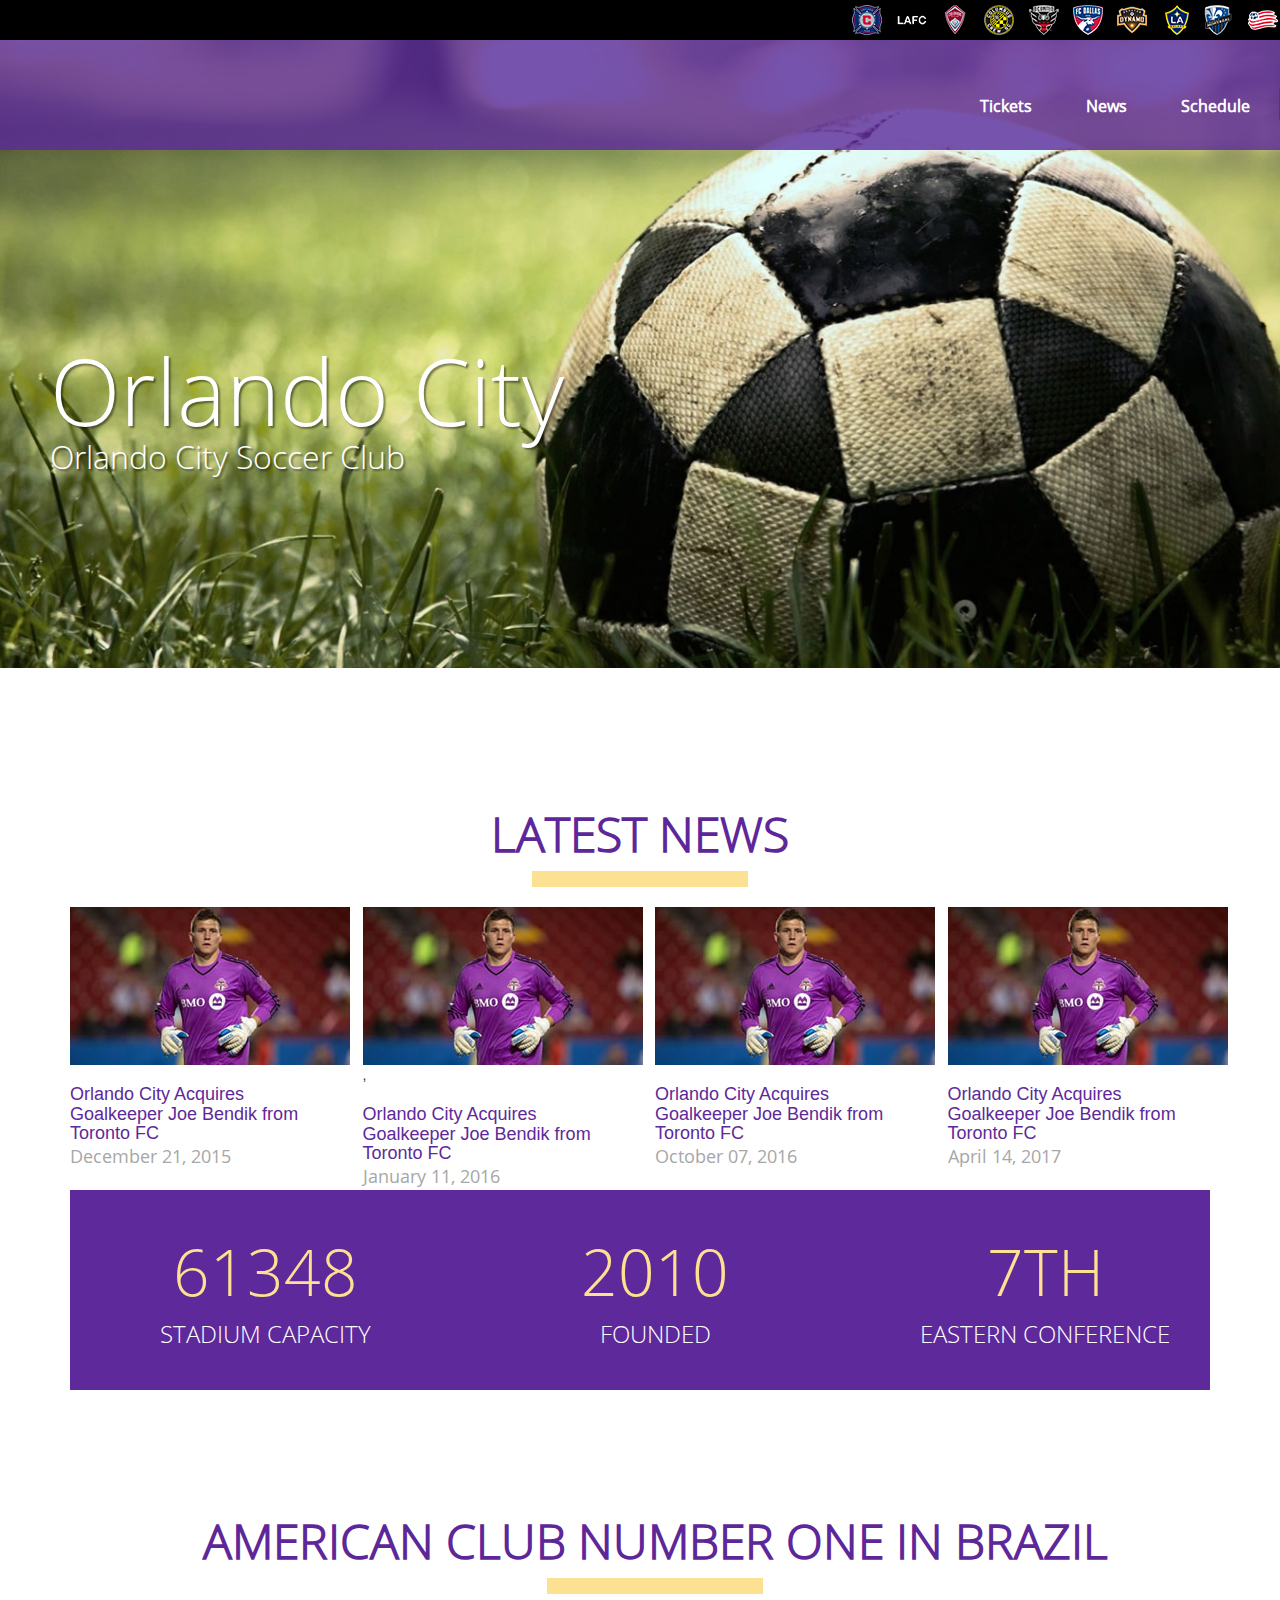
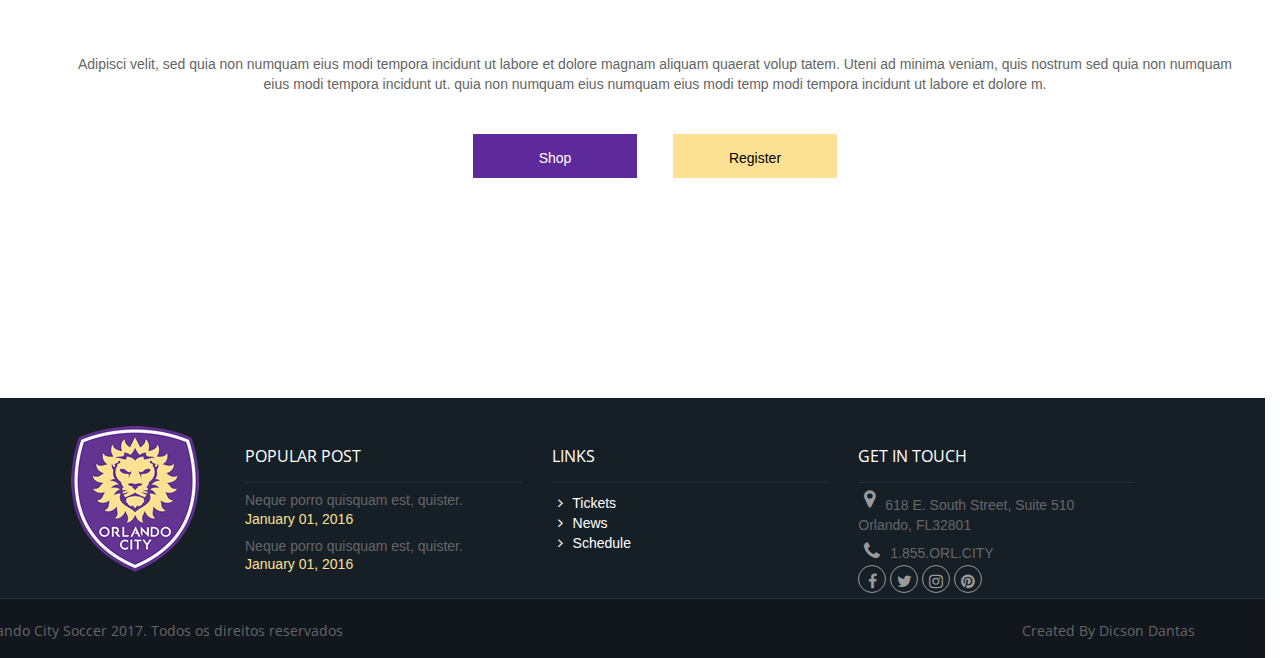
<file: index.html>
<!DOCTYPE html> 

<html>
<head>

 <meta charset="utf-8">
 <title> Orlando </title>
 <link rel="stylesheet" href="lib/bootstrap/css/bootstrap.min.css">
 <link rel="stylesheet" href="https://maxcdn.bootstrapcdn.com/font-awesome/4.5.0/css/font-awesome.min.css">
 <link rel="stylesheet" href="lib/bootstrap/css/orlando.css">

</head>

<body>

  <header>

    <div class="container">
      <img src="img/orlando-logo.png" id="logotipo" alt="Logotipo">
    </div> 

    <div class="header-black">

     <div class="container">

      <ul class="pull-right">
        <li class="club-01"><a href="#"></a></li>
        <li class="club-02"><a href="#"></a></li>
        <li class="club-03"><a href="#"></a></li>
        <li class="club-04"><a href="#"></a></li>
        <li class="club-05"><a href="#"></a></li>
        <li class="club-06"><a href="#"></a></li>
        <li class="club-07"><a href="#"></a></li>
        <li class="club-08"><a href="#"></a></li>
        <li class="club-09"><a href="#"></a></li>
        <li class="club-10"><a href="#"></a></li>
        <li class="club-11"><a href="#"></a></li>
        <li class="club-12"><a href="#"></a></li>
        <li class="club-13"><a href="#"></a></li>
        <li class="club-14"><a href="#"></a></li>
        <li class="club-15"><a href="#"></a></li>
        <li class="club-16"><a href="#"></a></li>
        <li class="club-17"><a href="#"></a></li>
        <li class="club-18"><a href="#"></a></li>
        <li class="club-19"><a href="#"></a></li>
        <li class="club-20"><a href="#"></a></li>
        <li class="club-21"><a href="#"></a></li>
        <li class="club-22"><a href="#"></a></li>

      </ul>

    </div>

  </div> 

  <div class ="container">

   <div class ="row">

     <nav id = "menu" class="pull-right">
      <ul> 
       <li><a href="#"> Tickets  </a></li>
       <li><a href="#"> News </a></li>
       <li><a href="#">Schedule </a> </li>

       <li class="search">
         <div class="input-group">
          <input type="search" placeholder=" Search" id="input-search">
          <span class="input-group-btn">
            <button type="button"><i class="fa fa-search"></i></button>
          </span>
        </div>
      </li>
      
    </ul>
  </nav>
</div>
</div>

</header>

<section>

 <div id="banner">

  <h1> Orlando City <small> Orlando City Soccer Club </small></h1>
  
 </div>

<div id="news" class ="container">
    
    <div class="row text-center">
    <h2>Latest News</h2>
    <hr>
    </div>
    
    <div class="row thumbnails">
        <div class ="col-md-3">
           <img src="img/noticia-thumb.jpg" alt="noticia">
           <h3> Orlando City Acquires Goalkeeper Joe Bendik from Toronto FC </h3>
           <time> December 21, 2015</time>
        </div>

          <div class="col-md-3">
            <img src="img/noticia-thumb.jpg" alt="noticia">,
            <h3> Orlando City Acquires Goalkeeper Joe Bendik from Toronto FC </h3>
            <time> January 11, 2016</time>
          </div>
            
           <div class="col-md-3">
            <img src="img/noticia-thumb.jpg" alt="noticia">
            <h3> Orlando City Acquires Goalkeeper Joe Bendik from Toronto FC </h3>
            <time> October 07, 2016</time>
           </div>

            <div class="col-md-3">
              <img src="img/noticia-thumb.jpg" alt="noticia">
              <h3> Orlando City Acquires Goalkeeper Joe Bendik from Toronto FC </h3>
              <time> April 14, 2017</time>
            </div>

     </div>

  <div id="estatisticas">
   <div class="container">
    <div class="row">

      <div class="col-md-4">
        <p> 61348 <small>Stadium Capacity </small></p>
      </div>
      <div class="col-md-4">
        <p> 2010<small>Founded </small></p>
      </div>
      <div class="col-md-4">
        <p> 7Th<small>Eastern Conference</small></p>
      </div>

       </div>
    </div>
   </div>

<div id="call-to-action">
        
        <div class="container">

          <div class="row text-center">
            <h2>American club number one in Brazil</h2>
            <hr>  
          </div>

          <div class="row">
            
            <p>Adipisci velit, sed quia non numquam eius modi tempora incidunt ut labore et dolore magnam aliquam quaerat volup tatem. Uteni ad minima veniam, quis nostrum sed quia non numquam eius modi tempora incidunt ut. quia non numquam eius numquam eius modi temp modi tempora incidunt ut labore et dolore m.</p>

          </div>
          
          <div class="text-center">
            <div class="row row-max-400">
              
              <div class="col-xs-6">
                <a href="#" class="btn btn-roxo">Shop</a>
              </div>
              <div class="col-xs-6">
                <a href="#" class="btn btn-amarelo">Register</a>
              </div>

            </div>
          </div>

        </div>

      </div>
</div>

</section>
  
<footer>
  
  <div class="row row-cinza-claro">
   <div class="container">
     <div class="row">
      <div class="col-md-2 text-center">
       <img class="logotipo" src="img/orlando-logo.png" alt="Logotipo">

     </div>
     <div class="col-md-10">
     <div class="row row-cols">
      <div class="col-md-4 col-popular-post">

       <h4> POPULAR POST </h4>

       <ul class="list-unstyled">
        <li>
         <h5> Neque porro quisquam est, quister.</h5>
         <time> January 01, 2016 </time>
       </li>

       <li>
         <h5> Neque porro quisquam est, quister.</h5>
         <time> January 01, 2016 </time>
       </li>

     </ul>

   </div>


   <div class="col-md-4 col-links">
     <h4>LINKS</h4>
        <ul class="list-unstyled">
     <li><a href="#"><i class="fa fa-angle-right"></i> Tickets </a></li>
     <li><a href="#"><i class="fa fa-angle-right"></i> News </a></li>
     <li><a href="#"><i class="fa fa-angle-right"></i> Schedule </a></li>
      </ul>
   </div>

   <div class="col-md-4 col-get-in-touch">
    <h4> GET IN TOUCH </h4>
      <address>
         <i class="fa fa-map-marker"></i> 618 E. South Street, Suite  510<br/>Orlando, FL32801

      </address>
      <p><a href="tel: "><i class="fa fa-phone"></i> 1.855.ORL.CITY</a></p>
   
 

  <ul class="list-unstyled list-socials">
    
    <li>
      <a href="#" target="_blank"><i class="fa fa-facebook"></i></a>
    </li>

    <li>
      <a href="#" target="_blank"><i class="fa fa-twitter"></i></a>
    </li>

    <li>
      <a href="#" target="_blank"><i class="fa fa-instagram"></i></a>
    </li>


    <li>
      <a href="#" target="_blank"><i class="fa fa-pinterest"></i></a>
    </li>

  </ul>

</div>

   

     </div>
    </div>
   </div>
  </div> 
 </div> 
 </div>
 
   <div class="row row-cinza-escuro">
    <div class="container">
      <p class="pull-left">Copyright Orlando City Soccer 2017. Todos os direitos reservados</p>
      <p class="pull-right text-roxo">Created By Dicson Dantas</p>
    </div>

  </div>

</footer>

<script src="lib/jquery/jquery.min.js"></script> 
<script src="lib/bootstrap/js/bootstrap.min.js"></script> 
<script>

$(document).ready(function(){ 

  $("#logotipo").on("mouseover", function(){

    $("#banner h1").addClass("efeito");


}).on("mouseout", function(){

    $("#banner h1").removeClass("efeito");
  });
    
    $("#input-search").on("focus", function(){
  
      $("li.search").addClass("ativo");
    
}).on("blur",function(){
  $("li.search").removeClass("ativo");


});

});

</script>

</body>
</html>
</file>
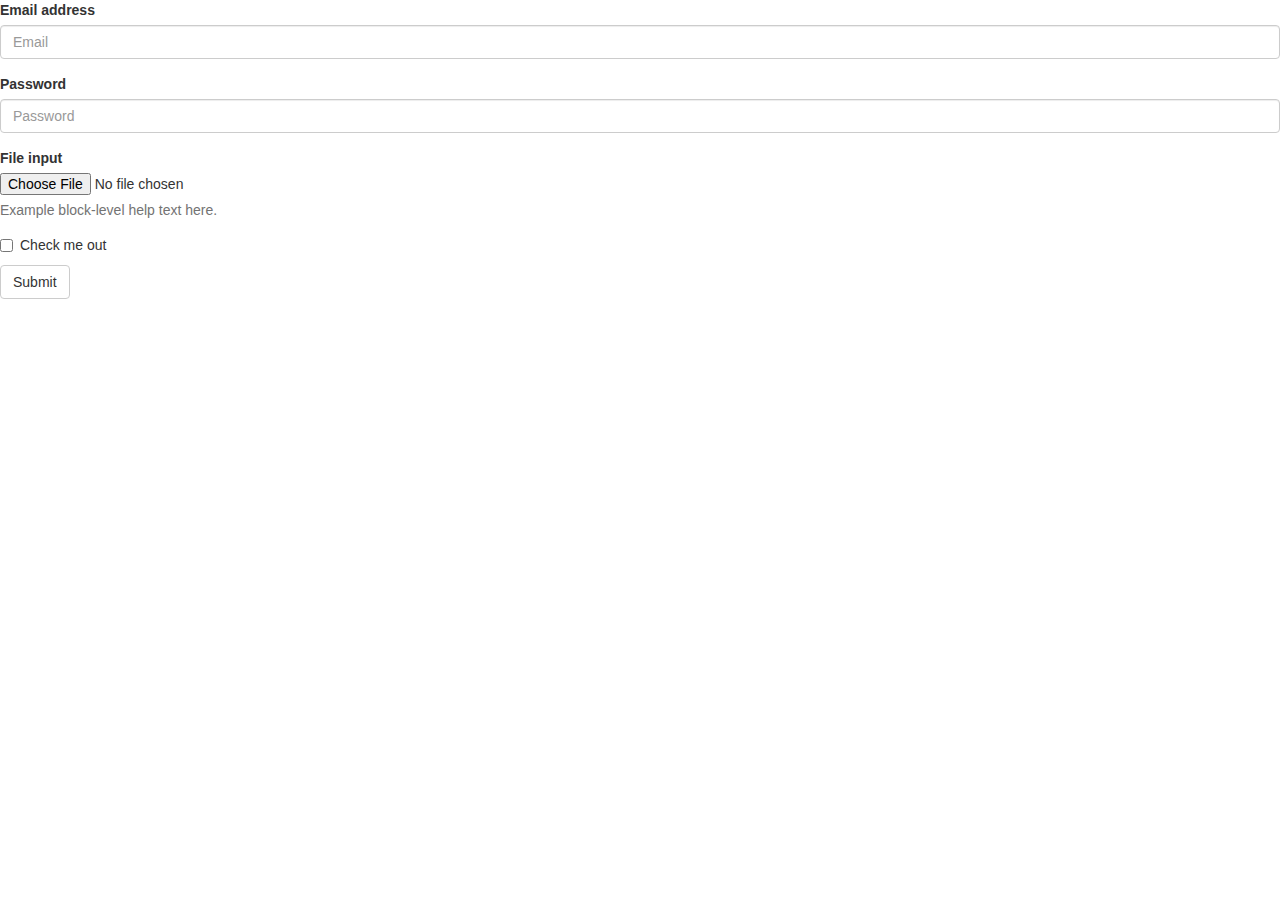
<file: bootstrap-form.html>
<!DOCTYPE html>
   <html>
   <head> 
   <meta charset="utf-8">
   <title>Curso Completo Desenvolvedor Web</title>
   <link rel ="stylesheet" href="bootstrap/css/bootstrap.min.css">
   </head> 
  <body>
<form>
  <div class="form-group">
    <label for="exampleInputEmail1">Email address</label>
    <input type="email" class="form-control" id="exampleInputEmail1" placeholder="Email">
  </div>
  <div class="form-group">
    <label for="exampleInputPassword1">Password</label>
    <input type="password" class="form-control" id="exampleInputPassword1" placeholder="Password">
  </div>
  <div class="form-group">
    <label for="exampleInputFile">File input</label>
    <input type="file" id="exampleInputFile">
    <p class="help-block">Example block-level help text here.</p>
  </div>
  <div class="checkbox">
    <label>
      <input type="checkbox"> Check me out
    </label>
  </div>
  <button type="submit" class="btn btn-default">Submit</button>
</form>
  </body> 


</html>
</file>
<file: lib/bootstrap/css/orlando.css>
﻿@font-face{ 
font-family: 'OpenSans';
src: url("../../../fonts/Open_Sans/OpenSans-Regular.ttf");
font-size: 1em ;
}
@font-face{ 
font-family: 'OpenSans-Light';
src: url("../../../fonts/Open_Sans/OpenSans-Light.ttf");
font-size: 1em ;

}

header{  

width: 100%;
height: 150px;
background-color : rgba(91,41,154, .8);
z-index: 2;
position: relative;
}

header .container{  

position: relative;

}

header .header-black{

background-color: #000; 
height: 40px; 


}
header .header-black ul{ 
 margin-right: -600px
 }

header .header-black li{

background-image: url("../../../img/clubs.png");
background-repeat: no-repeat;
display: inline-block;
margin: 4px;


}

#banner h1.efeito{
color:red;
font-size:12em;
transition:1s;
} 

header .container row{
	
}
header .header-black li.club-01 {
background-position: 0px 0px;
}
header .header-black li.club-02 {
background-position: -48px 0px;
}
header .header-black li.club-03 {
background-position: -95px 0px;
}
header .header-black li.club-04 {
background-position: -140px 0px;
}
header .header-black li.club-05 {
background-position: -189px 0px;
}
header .header-black li.club-06 {
background-position: -239px 0px;
}
header .header-black li.club-07 {
background-position: -288px 0px;
}
header .header-black li.club-08 {
background-position: -334px 0px;
}
header .header-black li.club-09 {
background-position: -381px 0px;
}
header .header-black li.club-10 {
background-position: -429px 0px;
}
header .header-black li.club-11 {
background-position: -478px 0px;
}
header .header-black li.club-12 {
background-position: -527px 0px;
}
header .header-black li.club-13 {
background-position: -579px 0px;
}
header .header-black li.club-14 {
background-position: -629px 0px;
}
header .header-black li.club-15 {
background-position: -671px 0px;
}
header .header-black li.club-16 {
background-position: -719px 0px;
}
header .header-black li.club-17 {
background-position: -763px 0px;
}
header .header-black li.club-18 {
background-position: -808px 0px;
}
header .header-black li.club-19 {
background-position: -853px 0px;
}
header .header-black li.club-20 {
background-position: -900px 0px;
}
header .header-black li.club-21 {
background-position: -950px 0px;
}
header .header-black li.club-22 {
background-position: -1000px 0px;

}
header .header-black li a {
width: 32px; 
height: 32px;
display: block;
}

header #logotipo{ 
position: absolute;
top: 20px;
left: -500px;

}

#menu{ 
margin: 12px  0 
margin-right: -702px;

}    

#menu li { 
display: inline-block;
font-family: 'OpenSans'
}

#menu li.search {
width: 660px;
/*transition-timing-function: :cubic-bezier(1,-,.91,.91,1)*/
transition-duration: 1s;

}

#menu li.search input{ 
background-color: #5C2D90;
color: #fff; 
border: none;
width: 300px;
line-height: 30px;

}

#menu li.search ::-webkit-input-placeholder {
color: #fff;

}
#menu li.search button{ 
 background: none;
 border: none; 
 position: absolute;
 right: 3px;
 top: 7px;

 }

#menu li.search button i{ 
font-size: 14px;
color: rgba(255,255,255, .5);
} 

#menu li a {
color: #FFF; 
font-size: 16px;
padding:  10px 25px;
font-weight: bold;
} 
#menu li.search .input-group {
top: 8px;
}

#menu li.search.ativo{ 
width: 800px;
 }
#banner{ 
width: 100%;
height: 728px;
position: relative;
background: url("../../../img/banner.jpg") no-repeat;
background-position: 0px -100px;
top: -130px;
background-size: cover;

 }

#banner h1{
color:#fff;
top: 300px;
font-size:  92px;
position: relative;
text-shadow: 2px 2px 2px rgba(0, 0, 0, .45);
font-family: 'OpenSans-Light';
margin-left: 50px;

}

#banner h1 small{ 
 font-size: 32px;
 display: block;
 color: #FFF;

 }
 #news {
  position: relative;
  top: -110px; 
 }
 #news h2{
  color: #5E2799;
  font-family: 'OpenSans-Light';
  font-weight: bold; 
  font-size: 48px;
  text-transform: uppercase;
  text-align: center;
 }
 #news hr{
  border: #FDE192 solid 8px;
  width: 200px;
  margin: 0 auto;
 }

 #news .thumbnails{
  margin-top:20px; 
 }

 #news .thumbnails h3{
    color:#5E299A;
    font-size:18px;
    font-family: 'OpenSans'
    font-weight: bold;
    margin-bottom: 0;
 }
 #news .thumbnails time{
    color: #A7A7A7;
    font-size:18px;
    font-family: 'OpenSans';
   } 

#estatisticas{
background-color: #5E299A;
width: 100%;
height: 200px;
text-align: center;
}

#estatisticas p {
color: #FDE092;
text-transform: uppercase;
font-family: 'OpenSans-Light';
    font-size: 64px;
    margin-top: 36px; 
    
}

#estatisticas p small {
color: #fff;
font-size: 24px;
display: block;
}

#call-to-action {
text-align: center;
margin-top: 105px;
}
#call-to-action h2 {
color:#5E2799;
font-family: 'OpenSans-Light';
font-size: 48px;
text-align: center;
}
#call-to-action hr {
border:#FDE192 solid 8px;
width: 200px;
margin: 0 auto;
}
#call-to-action p {
margin-top: 60px;
margin-bottom: 40px;
color: #656565;
}
#call-to-action .btn{
min-width: 164px;
    height: 44px;
    line-height: 34px;
    border-radius: 0;
}
#call-to-action .btn-roxo {
    color: #fff;
    background-color: #5E299A;
    border-color: #5E299A;

}
#call-to-action .btn-amarelo {
    color: #000;
    background-color: #FDE192;
    border-color: #FDE192;

}
#call-to-action .row-max-400{
margin: 0 auto;
    max-width: 400px;
 }
 footer{
  margin-top: 110px;
 }
 footer .row p{ 
 line-height: 60px;
 margin-bottom: 0px;
  }
 footer .row {
 width: 100%;
  }
 footer .row-cinza-claro{
  height: 200px;
  background-color: #171F26;

 }
 footer .row-cinza-escuro{
  height: 60px;
    background-color: #11171D;
    border-top: #242D37 1px solid;
 }
 footer .pull-left{
  font-family: 'OpenSans';
  font-size: 14px;
  color: #666; 
  line-height: 62px;
 }
  footer .pull-left{
  font-family: 'OpenSans';
  font-size: 14px;
  color: #666; 
  line-height: 62px;
 }
   footer .pull-left{
  font-family: 'OpenSans';
  font-size: 14px;
  color: #666; 
  line-height: 62px;
  margin-left: -149px;
 }
   footer .pull-right{
  font-family: 'OpenSans';
  font-size: 14px;
  color: #666; 
  line-height: 62px;
  margin-right: 0px;
 }

footer .logotipo{
margin-top: 28px;

}

footer .col-popular-post,
footer .col-links, 
footer .col-get-in-touch{ 
 margin-top: 40px ;
 }

footer .row-cols h4{
font-family: 'OpenSans';
font-size: 16px;
color: #FFF;
padding-bottom: 17px;
border-bottom: #242D37 1px solid; 
}

footer .row-cols h5{
color: #666;
font-family: Arial; 
font-size: 14px;
margin-bottom: 0;
}

footer .row-cols ul{
list-style: none;
}
footer .row-cols time{
color: #FDE092;
font-family:  Arial; 
font-size: 14px;
}

footer .col-links a{
  color:#FFF;
  font-family: Arial;
  font-size:14px;
}
footer .col-get-in-touch a { 
  color:#666;
 }

 footer .col-get-in-touch address {
 	color:#666;
 	font-family: Arial;
 	font-size: 14px;
 	margin-bottom: 6px;

 }
  footer .col-get-in-touch address span {
 	display: inline-block; 
 	

 }
 footer .col-get-in-touch i{
	 color: #9B9b9B;
     font-size: 20px;
     margin: 0 6px;
}
footer .col-get-in-touch i{
	color: #9B9B9B;
	font-size: 20px;

}

footer .row p{ 
line-height: 55px;
margin-bottom: 0px; }

footer .col-get-in-touch p{
  line-height: 4px;
}

footer .col-links .fa{ 
margin:0 6px; }

footer .col-get-in-touch address i{
position: relative;
top: -4px;
}

footer .list-socials{
	margin-top: 4px;
}
footer .list-socials a{
display: block;
border: #9B9B9B 1px solid;
width: 28px;
height: 28px;
line-height:  28px;
border-radius: 14px;
text-align: center;

}
footer .list-socials i{
	font-size: 16px;
	margin:7px auto;
}
footer .list-socials li{ 
 display: inline-block;

}

#menu {
	right : -714px;
	top: 25px;
	position:relative;
}
</file>
